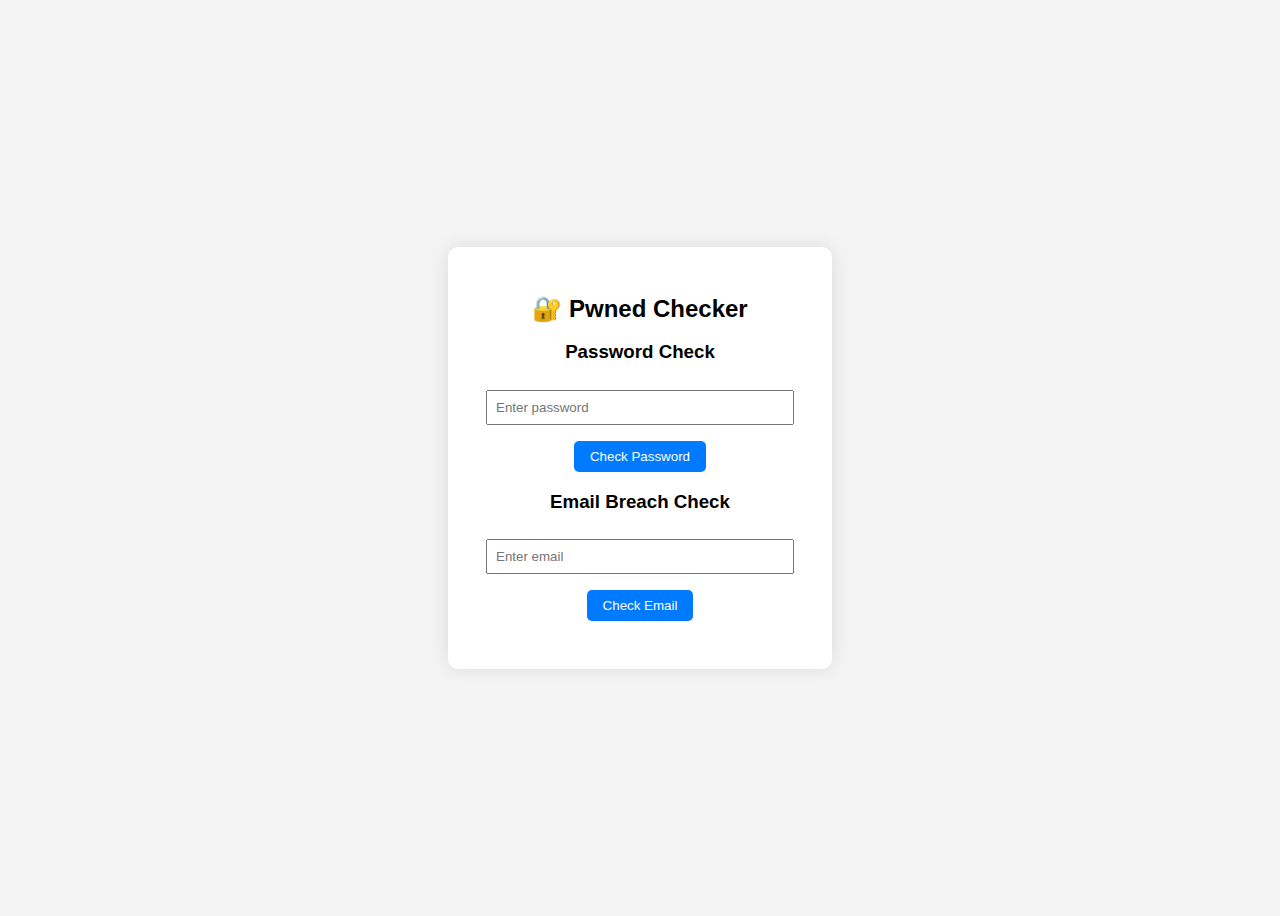
<file: emailChecker.html>
<!DOCTYPE html>
<html lang="en">
<head>
  <meta charset="UTF-8" />
  <title>Pwned Checker</title>
  <style>
    body {
      font-family: Arial, sans-serif;
      background: #f4f4f4;
      display: flex;
      justify-content: center;
      align-items: center;
      height: 100vh;
    }

    .container {
      background: white;
      padding: 2rem;
      border-radius: 10px;
      box-shadow: 0 0 20px rgba(0,0,0,0.1);
      text-align: center;
      width: 320px;
    }

    h1 {
      font-size: 1.5rem;
      margin-bottom: 1rem;
    }

    input {
      width: 90%;
      padding: 0.5rem;
      margin: 0.5rem 0;
    }

    button {
      padding: 0.5rem 1rem;
      margin-top: 0.5rem;
      border: none;
      background: #007BFF;
      color: white;
      cursor: pointer;
      border-radius: 5px;
    }

    p {
      font-weight: bold;
      margin-top: 1rem;
    }
  </style>
</head>
<body>
  <div class="container">
    <h1>🔐 Pwned Checker</h1>

    <h3>Password Check</h3>
    <input type="password" id="password" placeholder="Enter password" />
    <button onclick="checkPassword()">Check Password</button>
    <p id="passwordResult"></p>

    <h3>Email Breach Check</h3>
    <input type="email" id="email" placeholder="Enter email" />
    <button onclick="checkEmail()">Check Email</button>
    <p id="emailResult"></p>
  </div>

  <script>
    const API_KEY = "YOUR_API_KEY_HERE"; // 🔒 Replace with your actual HIBP API key

    async function sha1Hash(str) {
      const buffer = new TextEncoder().encode(str);
      const digest = await crypto.subtle.digest("SHA-1", buffer);
      return Array.from(new Uint8Array(digest))
        .map(b => b.toString(16).padStart(2, '0'))
        .join('').toUpperCase();
    }

    async function checkPassword() {
      const password = document.getElementById("password").value;
      const result = document.getElementById("passwordResult");
      if (!password) {
        result.textContent = "⚠️ Enter a password!";
        result.style.color = "red";
        return;
      }

      const hash = await sha1Hash(password);
      const prefix = hash.slice(0, 5);
      const suffix = hash.slice(5);

      const res = await fetch(`https://api.pwnedpasswords.com/range/${prefix}`);
      const text = await res.text();

      const lines = text.split('\n');
      const found = lines.find(line => line.startsWith(suffix));

      if (found) {
        const count = found.split(":")[1].trim();
        result.textContent = `⚠️ Found in ${count} breaches.`;
        result.style.color = "red";
      } else {
        result.textContent = "✅ This password is not found in known breaches.";
        result.style.color = "green";
      }
    }

    async function checkEmail() {
      const email = document.getElementById("email").value;
      const result = document.getElementById("emailResult");

      if (!email) {
        result.textContent = "⚠️ Enter an email!";
        result.style.color = "red";
        return;
      }

      try {
        const res = await fetch(`https://haveibeenpwned.com/api/v3/breachedaccount/${encodeURIComponent(email)}?truncateResponse=false`, {
          headers: {
            "hibp-api-key": API_KEY,
            "user-agent": "PwnedCheckerApp"
          }
        });

        if (res.status === 404) {
          result.textContent = "✅ No breaches found for this email.";
          result.style.color = "green";
        } else if (res.ok) {
          const breaches = await res.json();
          const names = breaches.map(b => b.Name).join(', ');
          result.textContent = `⚠️ Breached in: ${names}`;
          result.style.color = "red";
        } else {
          result.textContent = "⚠️ API Error. Check console.";
          result.style.color = "orange";
          console.error(await res.text());
        }
      } catch (err) {
        result.textContent = "❌ Error: " + err.message;
        result.style.color = "orange";
      }
    }
  </script>
</body>
</html>
</file>
